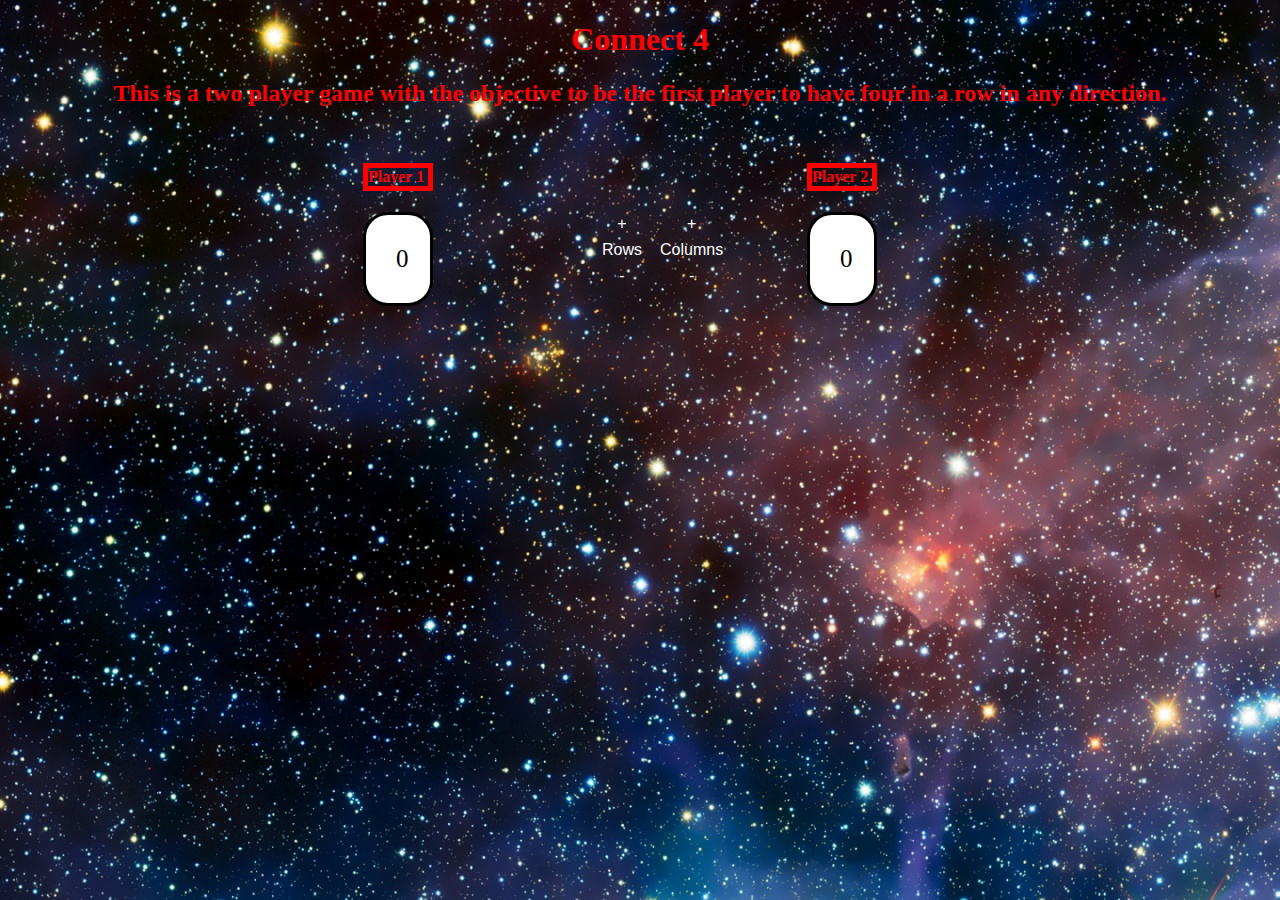
<file: project_1/index.html>
<!DOCTYPE html>

<html>
       
<html>
<head>
	<link rel="stylesheet" href="main.css"/>
	
	
	
	<!-- <script src='main.js'></script> -->
	<title>Connect 4!</title>
</head>
<body>
      <!--  <div class="pic"><img src="paper.jpg"></div>

 -->
       <p>
             <h1>Connect 4</h1>  
             <h2>This is a two player game with the objective to be the first player to have four in a row in any direction.</h2>
        </p>

	<div class="scores">
	  </div>
    

  <div class="score-board">
	  <div class="player">
	    <h4>Player 1</h4>
		    <div class="score-box" id="player1Score">  0

		    </div>
	  </div>


		  <div class="player">
		    <h4>Player 2</h4>
		   <div class="score-box" id="player2Score">  0
		      
		    </div>
	  </div>
</div>


	
	<div id="board">
	</div>
  

	
	<div id="board">
	  </div>

	<div class="controls">
		<table>
			<tr>
				<td class='sizingButton' id='moreRows'>+</td>
				<td class='sizingButton' id='moreColumns'>+</td>
			</tr>
			<tr>
				<td>Rows</td>
				<td>Columns</td>
			</tr>
			<tr>
				<td class='sizingButton' id='lessRows'>-</td>
				<td class='sizingButton' id='lessColumns'>-</td>
			</tr>
		</table>
	</div>

</body>
</html>

	
 <script
  src="https://code.jquery.com/jquery-3.1.1.js"
  integrity="sha256-16cdPddA6VdVInumRGo6IbivbERE8p7CQR3HzTBuELA="
  crossorigin="anonymous"></script>	

 <script src="main.js"></script> 


	</body>
</html>
</file>
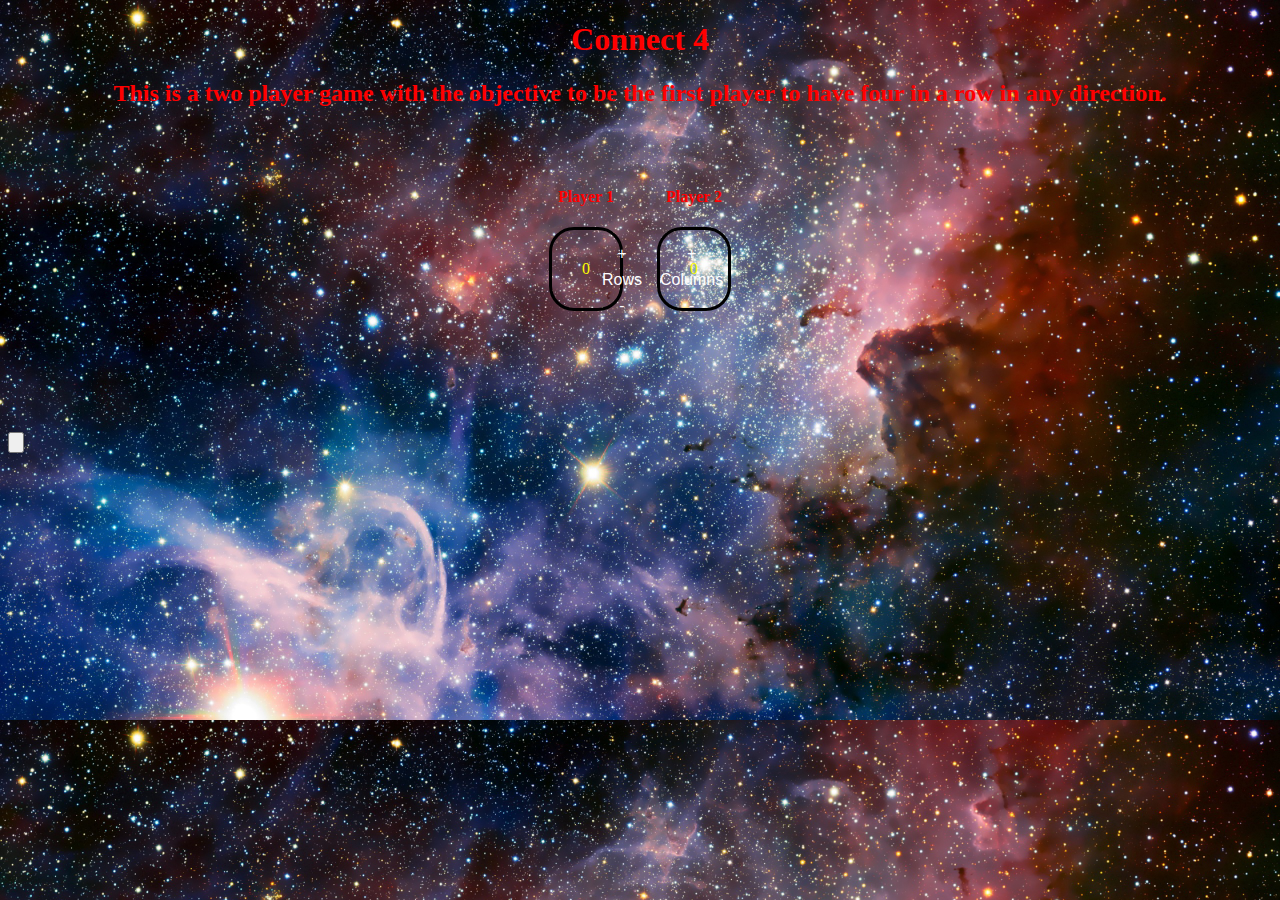
<file: project_1/part1.html>
<!DOCTYPE html>

<html>
       
<html>
<head>
	<link rel="stylesheet" href="part2.css" />
	
	
	
	<script src='part3.js'></script>
	<title>Connect 4!</title>
</head>
<body>
      <!--  <div class="pic"><img src="paper.jpg"></div>

 -->
       <p>
             <h1>Connect 4</h1>  
             <h2>This is a two player game with the objective to be the first player to have four in a row in any direction.</h2>
        </p>

	<div class="scores">
	  </div>
    

  <div class="score-board">
  <div class="player">
    <h4>Player 1</h4>
    <div class="score-box" id="player1Score">
      0
    </div>
  </div>
  <div class="player">
    <h4>Player 2</h4>
    <div class="score-box" id="player2Score">
      0
    </div>
  </div>
</div>


	
	<div id="board">
	</div>
  

	
	<div id="board">
	  </div>

	<div class="controls">
		<table>
			<tr>
				<td class='sizingButton' id='moreRows'>+</td>
				<td class='sizingButton' id='moreColumns'>+</td>
			</tr>
			<tr>
				<td>Rows</td>
				<td>Columns</td>
			</tr>
			<tr>
				<td class='sizingButton' id='lessRows'>-</td>
				<td class='sizingButton' id='lessColumns'>-</td>
			</tr>
		</table>
	</div>

</body>
</html>

	
 <script
  src="https://code.jquery.com/jquery-3.1.1.js"
  integrity="sha256-16cdPddA6VdVInumRGo6IbivbERE8p7CQR3HzTBuELA="
  crossorigin="anonymous"></script>	

 <script src="part3.js"></script> 

<form>
<input type="button" 
</form>
		
	</body>
</html>
</file>
<file: project_1/main.css>
body {
	/*background-color: #ffffff;*/
	background-image: url('images/paper.jpg');
	background-size: no-repeat;
}

/*.pic {
      margin: auto;*/
      
}

.score-board {
  display: flex;

  text-align: center;
  padding: 25px;
  
}
.player {
  box-sizing: border-box;
  display: inline-block;	
  justify-content: center;
  margin-left: 340px;	
  max-width: 100px;
  min-width: 100px;
  /*margin: ;*/
  /*display: inline-block;*/
  padding: 15px;
  
}
.player h4 {
  font-weight: bold;
  color: red;
  border: 5px solid red;
  
 

}
.score-box {
  border: 3px solid black;
  border-radius: 25px;
  padding: 30px;
  font-size: 25px;
  color: black;
  background: white;
}
 
 /*// gameboard //*/
#board {
	padding: 2em;
	background-color: #65F0F7;
	margin: 75px auto;
	border-radius: 3em;
	display: none;
}

.column {
	display: inline-block;
	margin: 0 0.5em;
}

.space {
	height: 5em;
	width: 5em;
	border-radius: 100%;
	background-color: #ffffff;
	/* Needs to be same color as body */
	margin: 1em 0;
	opacity: 0;
}
h1{
  text-align: center;
  font-size: 12;
  color:red;
}

h2{
  text-align:center;
  word-wrap: break-word;
  color: red;
}

p {
	text-align: center;
	font-family: HelveticaNeue-Light, 'Helvetica Neue Light', 'Helvetica Neue', Helvetica, Arial, sans-serif;
	line-height: 5em;
	/*display: none;*/
}

#footer {
	font-family: Georgia;
}

.empty {
	color: #FFFFFF;
}

/*// player chips, red or black //*/

.player1 {
	color: #D91C1C;
	background-color: #D91C1C;
}

.player2 {
	color: #000000;
	background-color: #000000;
	/*Can always try black*/
}

td {
	text-align: center;
	font-family: HelveticaNeue-Light, 'Helvetica Neue Light', 'Helvetica Neue', Helvetica, Arial, sans-serif;
	color: #FFFFFF;
	padding: 0.2em 0.5em;
}

.controls {
	position: relative;
	width: 6em;
	margin: auto;
	top: -7em;

}
</file>
<file: project_1/part2.css>
body {
	/*background-color: #ffffff;*/
	background-image: url('images/paper.jpg');
	background-size: 100%;
}

.pic {
      margin: auto;
      
}

.score-board {
  text-align: center;
  padding: 25px;
}
.player {
  display: inline-block;
  padding: 15px;
}
.player h4 {
  font-weight: bold;
  color: red;
}
.score-box {
  border: 3px solid black;
  border-radius: 25px;
  padding: 30px;
  
  color: yellow;
}
 
 /*// gameboard //*/
#board {
	padding: 2em;
	background-color: #65F0F7;
	margin: 75px auto;
	border-radius: 3em;
	display: none;
}

.column {
	display: inline-block;
	margin: 0 0.5em;
}

.space {
	height: 5em;
	width: 5em;
	border-radius: 100%;
	background-color: #ffffff;
	/* Needs to be same color as body */
	margin: 1em 0;
	opacity: 0;
}
h1{
  text-align: center;
  font-size: 12;
  color:red;
}

h2{
  text-align:center;
  word-wrap: break-word;
  color: red;
}

p {
	text-align: center;
	font-family: HelveticaNeue-Light, 'Helvetica Neue Light', 'Helvetica Neue', Helvetica, Arial, sans-serif;
	line-height: 5em;
	/*display: none;*/
}

#footer {
	font-family: Georgia;
}

.empty {
	color: #FFFFFF;
}

/*// player chips, red or black //*/

.player1 {
	color: #D91C1C;
	background-color: #D91C1C;
}

.player2 {
	color: #000000;
	background-color: #000000;
	/*Can always try black*/
}

td {
	text-align: center;
	font-family: HelveticaNeue-Light, 'Helvetica Neue Light', 'Helvetica Neue', Helvetica, Arial, sans-serif;
	color: #FFFFFF;
	padding: 0.2em 0.5em;
}

.controls {
	position: relative;
	width: 6em;
	margin: auto;
	top: -7em;

}
</file>
